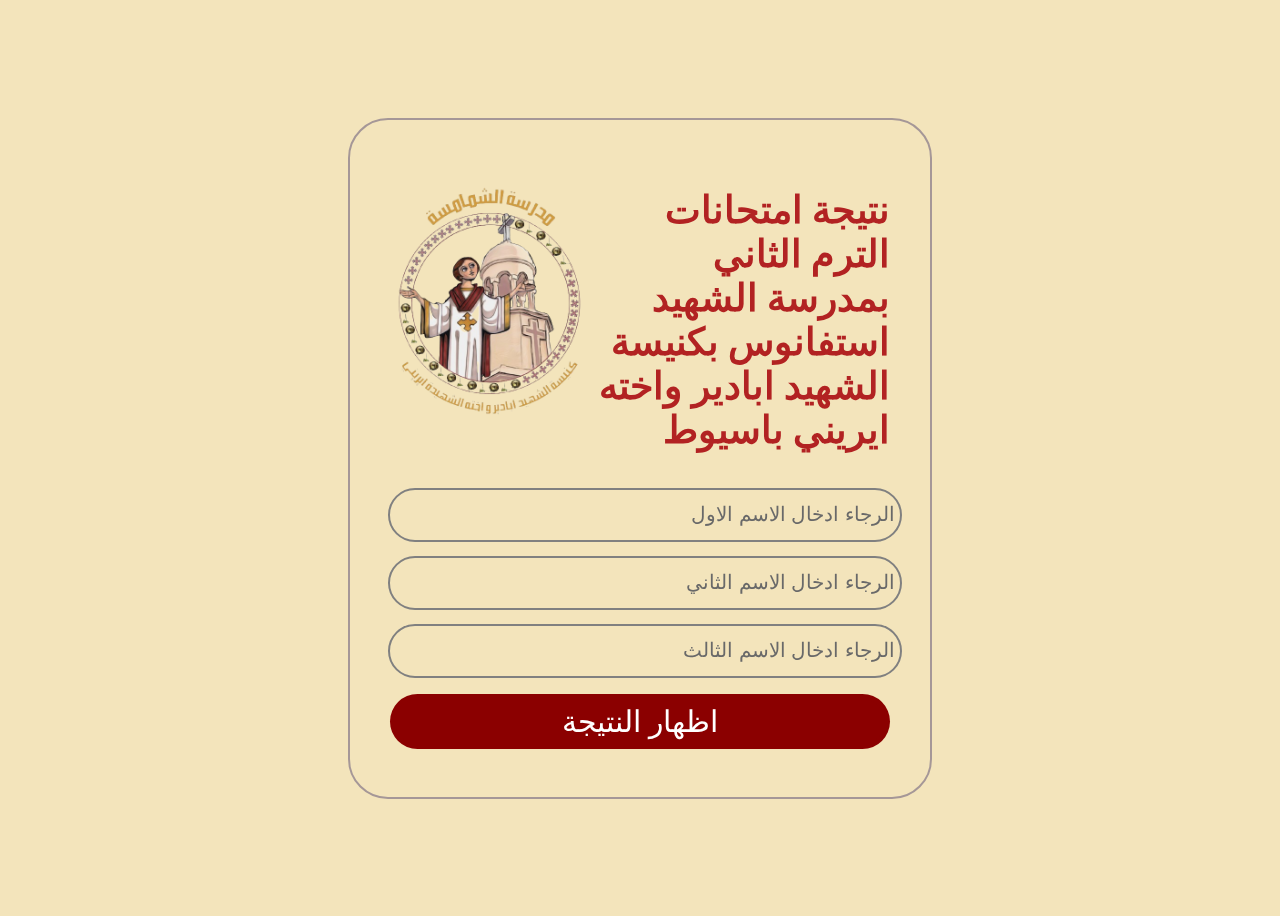
<file: index.html>
<!DOCTYPE html>
<html lang="ar">
<head> 
    <meta charset="UTF-8">
    <meta http-equiv="X-UA-Compatible" content="IE=edge">
    <meta name="viewport" content="width=device-width, initial-scale=1.0">
    <title>result of deacons school</title>
    <link rel="icon" type="image/png" href="hggmm.png">
    <link rel="stylesheet" href="style.css">
   
</head>
<body class="fdy">
    <form class="form" id="form" >
       <div class="container">
        <img class="image" src="hggmm.png">
    <h3 class="kk" dir="rtl">  نتيجة امتحانات الترم الثاني بمدرسة الشهيد استفانوس بكنيسة الشهيد ابادير واخته ايريني  باسيوط </h3>
    
    
    </div>

<input class="bebo" type="text" dir="rtl" id="firstname" placeholder="الرجاء ادخال الاسم الاول " required >

<br>
<input class="bebo" type="text" dir="rtl" id="secondname"  placeholder="الرجاء ادخال الاسم الثاني " required>

<br>
<input class="bebo" type="text" dir="rtl"  id="thirdname"  placeholder="الرجاء ادخال الاسم الثالث" required>
<br>
<button class="gogo" type="submit" id="show" ><a class="grgr">اظهار النتيجة</a></button>
<br>
    </form>
    <script src="java.js"></script>
</body>
</html>
</file>
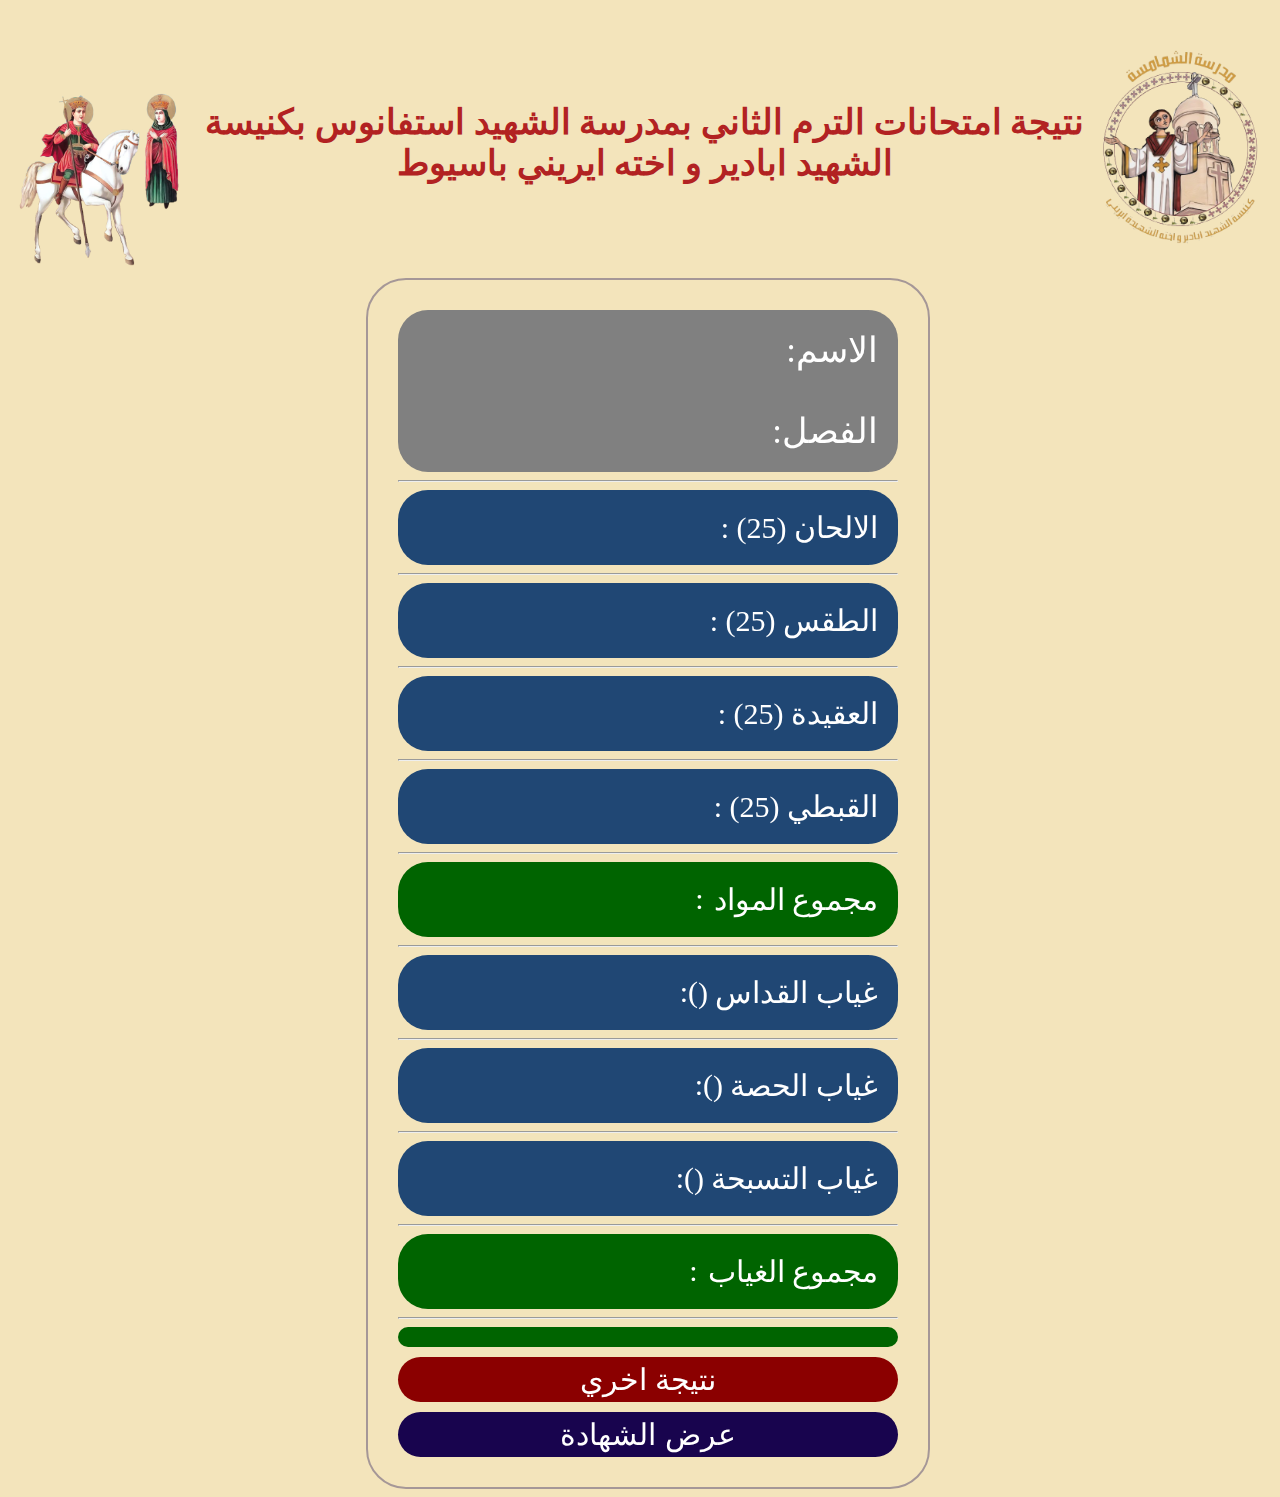
<file: secondnatega.html>
<!DOCTYPE html>
<html lang="en">
  <head>
    <meta charset="UTF-8" />
    <meta http-equiv="X-UA-Compatible" content="IE=edge" />
    <meta name="viewport" content="width=device-width, initial-scale=1.0" />
    <title>result of deacons school</title>
    <link rel="icon" type="image/png" href="hggmm.png" />
    <link rel="stylesheet" href="styling.css" />
  </head>
  <body class="qq">
    <div class="container">
      <img class="im" src="st.abadeer.png" />
      <h3 class="kk" dir="rtl">
        نتيجة امتحانات الترم الثاني بمدرسة الشهيد استفانوس بكنيسة الشهيد ابادير
        و اخته ايريني باسيوط
      </h3>
      <img class="ig" src="hggmm.png" />
    </div>

    <form class="ggrg">
      <div class="name0" dir="rtl">
        <div class="name">الاسم: <span class="drga2" id="name"></span></div>
        <br />
        <div class="name">
          الفصل: <span class="drga2" id="classname"></span>
        </div>
      </div>
      <hr />
      <div class="name1" dir="rtl">
        الالحان (25) :<span class="drga" id="alhan"></span>
      </div>
      <hr />
      <div class="name1" dir="rtl">
        الطقس (25) :<span class="drga" id="taks"></span>
      </div>
      <hr />
      <div class="name1" dir="rtl">
        العقيدة (25) :<span class="drga" id="akeda"></span>
      </div>
      <hr />
      <div class="name1" dir="rtl" id="copt">
        القبطي (25) :<span class="drga" id="coptic"></span>
      </div>
      <hr />
      <div class="name2" dir="rtl" id="totald">
        مجموع المواد <span id="finalSubjects" class="dd"></span>:<span class="drga"  id="total"></span>
      </div>
      <hr />
      <div class="name1" dir="rtl" id="kod">
        غياب القداس (<span id="finalkodas"></span>):
        <span class="drga" id="kodasAbsence"></span>
      </div>
      <hr />
      <div class="name1" dir="rtl">
        غياب الحصة (<span id="finalHesa"></span>):
        <span class="drga" id="classAbsence"></span>
      </div>
      <hr />
      <div class="name1" dir="rtl" id="tt">
        غياب التسبحة (<span id="finalTasbha"></span>):<span
          class="drga"
          id="tasbhaAbsence"
        ></span>
      </div>
      <hr />
      <div class="name2" dir="rtl" id="ewe">
        مجموع الغياب <span id="finalPresent" class="dd"></span>:
        <span class="drga" id="slok"></span>
      </div>
      <hr />
      <div class="name3" dir="rtl" id="mmm">
        <span class="moahl" id="moahl"></span>
      </div>

      <div class="buttons-container">
        <button class="gogo" type="button">
          <a href="index.html" class="grgr">نتيجة اخري</a>
        </button>
        <button class="DDD" type="button" id="sas">عرض الشهادة</button>
      </div>
    </form>
    <script src="javara.js"></script>
  </body>
</html>
</file>
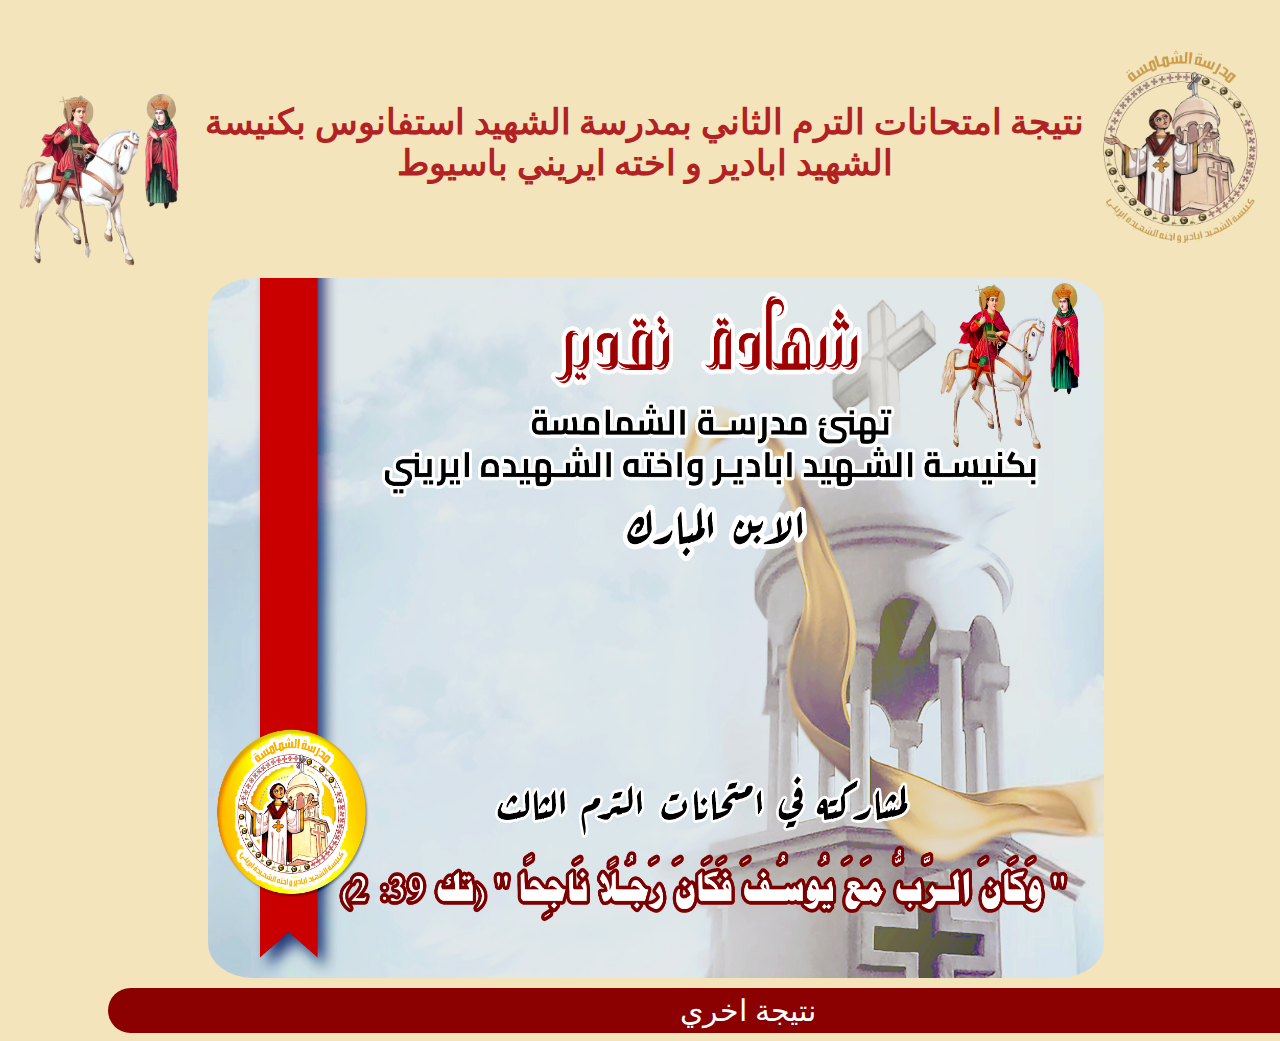
<file: thirdnatega.html>
<!DOCTYPE html>
<html lang="ar">
<head> 
    <meta charset="UTF-8">
    <meta http-equiv="X-UA-Compatible" content="IE=edge">
    <meta name="viewport" content="width=device-width, initial-scale=1.0">
    <title>result of deacons school</title>
    <link rel="icon" type="image/png" href="hggmm.png">
    <link rel="stylesheet" href="styles.css">
   
</head>
<body class="phph">
    <div class="container">
        <img class="im" src="st.abadeer.png">

        <h3 class="kk" dir="rtl">  نتيجة امتحانات الترم الثاني بمدرسة الشهيد استفانوس بكنيسة الشهيد ابادير و اخته ايريني باسيوط </h3>
<img class="ig" src="hggmm.png">
</div>

<div class="cont">
    <div class="name"></div> <span class="drga2" id="name"></span></div>
    <img class="sss" src="photo.jpg">
    <div class="name0"dir="rtl">
        
</div>
<button class="gogo" type="submit"><a href="index.html" class="grgr">نتيجة اخري</a></button>
<script src="javaing.js"></script>
</body>
</file>
<file: style.css>
.fdy{
    background-color: #f3e4bb;
    display: flex;
    height: 100vh;
    justify-content:center;
    align-items: center;
    overflow-x: hidden;
    max-width: 100%;
    scroll-behavior: smooth;
        
    }
    .form{
        width: 500px;
        height:fit-content;
        background-color: darkblue;
        align-items: center;
        background: transparent;
        backdrop-filter: blur(5px);
        border:2px solid rgb(165, 151, 151);
        margin: auto;
        justify-content: center;
        padding: 30px 40px;
     border-radius: 40px;
    
    }
    .container{
        display: flex;
        align-items: center;
    }
    .image{
        width: 200px;
        height: 270px;
    display: flex;
        justify-content: center;
        align-items: center;
        max-width: 1000px;
        margin: 5px;
        
       
    }
    .kk{
        font-size: 38px;
        color:firebrick;
        font-family: "Roboto Slab", serif;
        font-optical-sizing: auto;
        font-weight: weight;
        font-style: normal;
      
    }
    .bebo{
        width: 500px;
        display: block;
        max-width: 1300px;
        align-items: center;
        margin: auto;
        height: 40px;
    justify-content:center;
    border-radius: 30px;
    padding: 5px;
    font-size: 20px;
    border: slategray;
    outline: 2px solid grey;
    background: transparent;
    color:black;
    
    }
    .gogo{
        width: 500px;
        display: block;
        color: white;
        background-color:darkred;
        max-width: 1300px;
        align-items: center;
      margin: auto;
    justify-content: center;
    border-radius: 30px;
    border: none;
    padding: 5px;
    font-size: 30px;
    text-decoration: none;
    }
    .gogo:hover{
        background-color:rgb(83, 173, 201);
        color:darkred;
    }
    .bebo::placeholder{
        color: rgb(105, 105, 105);
    }
    .cc{
        display: flex;
     justify-content: space-between;
     color: black;
     padding: 5px;
     font-size: 25px;
    }
    
    .cc a{
        color: rgb(18, 9, 95);
        text-decoration: none;
    font-family: Impact, Haettenschweiler, 'Arial Narrow Bold', sans-serif;
    
    }
    
    .cc a:hover{
        color: blue;
        text-decoration: underline;
    }
  .bebo1{
    width: 500px;
    display: block;
    max-width: 1300px;
    align-items: center;
    margin: auto;
    height: 40px;
justify-content:center;
border-radius: 30px;
padding: 5px;
font-size: 20px;
border: slategray;
outline: 2px solid grey;
background: transparent;
color: white;

  }
  .bebo2{
    width: 500px;
    display: block;
    max-width: 1300px;
    align-items: center;
    margin: auto;
    height: 40px;
justify-content:center;
border-radius: 30px;
padding: 5px;
font-size: 20px;
border: slategray;
outline: 2px solid grey;
background: transparent;
color: white;

  }
  .grgr{
    text-decoration: none;
    display: block;
    color: white;
    background-color:darkred;
    max-width: 1300px;
    align-items: center;
  margin: auto;
justify-content: center;
border-radius: 30px;
border: none;
padding: 5px;
font-size: 30px;
text-decoration: none;
}
  
  .grgr:hover{
    color: black;
    background-color:rgb(83, 173, 201) ;
    
  }
  @media (max-width: 700px) {
    .fdy{
        background-color:#f3e4bb;
        display: flex;
        height: 100vh;
        justify-content:center;
        align-items: center;
        scroll-behavior: smooth;
       
    }
    .form{   width: fit-content;
        height:fit-content;
        background-color: darkblue;
        align-items: center;
        background: transparent;
        backdrop-filter: blur(5px);
        border:2px solid rgb(165, 151, 151);
        margin: auto;
        justify-content: center;
        padding: 20px;
     border-radius: 40px;
     
    }
    .container{
        display: flex;
        align-items: center;
        justify-content: space-between;
    }
    .image{
        width: 100px;
        height: 170px;
    display: flex;
        justify-content: center;
        align-items: center;
        max-width: 700px;
        margin: 5px;
        
       
    }
    .kk{
        font-size: 22px;
        color:firebrick;
        font-family: "Roboto Slab", serif;
        font-weight: weight;
        font-style: normal;
      
    }
    .bebo{
        width: 300px;
        display: block;
        max-width: 1300px;
        align-items: center;
        margin: auto;
        height: 40px;
    justify-content:center;
    border-radius: 30px;
    padding: 5px;
    font-size: 20px;
    border: slategray;
    outline: 2px solid grey;
    background: transparent;
    color:black;
    
    }
    .gogo{
        width: 300px;
        display: block;
        color: white;
        background-color:darkred;
        max-width: 1300px;
        align-items: center;
      margin: auto;
    justify-content: center;
    border-radius: 30px;
    border: none;
    padding: 5px;
    font-size: 30px;
    text-decoration: none;
    }
    .gogo:hover{
        background-color:rgb(83, 173, 201);
        color:darkred;
    }
    .bebo::placeholder{
        color: rgb(105, 105, 105);
    }
    .cc{
        display: flex;
     justify-content: space-between;
     color: black;
     padding: 5px;
     font-size: 25px;
    }
    
    .cc a{
        color: rgb(18, 9, 95);
        text-decoration: none;
    font-family: Impact, Haettenschweiler, 'Arial Narrow Bold', sans-serif;
    
    }
    
    .cc a:hover{
        color: blue;
        text-decoration: underline;
    }
  .bebo1{
    width: 350px;
    display: block;
    max-width: 1300px;
    align-items: center;
    margin: auto;
    height: 40px;
justify-content:center;
border-radius: 30px;
padding: 5px;
font-size: 20px;
border: slategray;
outline: 2px solid grey;
background: transparent;
color: white;

  }
  .bebo2{
    width: 350px;
    display: block;
    max-width: 1300px;
    align-items: center;
    margin: auto;
    height: 40px;
justify-content:center;
border-radius: 30px;
padding: 5px;
font-size: 20px;
border: slategray;
outline: 2px solid grey;
background: transparent;
color: white;

  }
  .grgr{
    text-decoration: none;
    display: block;
    color: white;
    background-color:darkred;
    max-width: 1300px;
    align-items: center;
  margin: auto;
justify-content: center;
border-radius: 30px;
border: none;
padding: 5px;
font-size: 30px;
text-decoration: none;
  }
  .grgr:hover{
    color: black;
    background-color: rgb(83, 173, 201);
}
  }
</file>
<file: styling.css>
.qq{
    background-color: #f3e4bb;
    width: 100%;
    height: 100%;
    justify-content:center;
    align-items: center;
    overflow-x: hidden;
    max-width: 100%;
  scroll-behavior: smooth;   
}
.ggrg{
    width: 500px;
    height:fit-content;
    background-color: darkblue;
    align-items: center;
    background: transparent;
    backdrop-filter: blur(5px);
    border:2px solid rgb(165, 151, 151);
    margin: auto;
    justify-content: center;
    padding: 30px;
 border-radius: 40px;
}
.container{
   
    display: flex;
align-items: center;
width: 98%;

}
.dd{
  margin-right: 10px;
}
   
.ig{
        width: 200px;
        height: 230px;
        max-width: 1000px;
        padding-top: 40px;
      
    }
.im{
    width: 200px;
    height: 250px;
    max-width: 1000px;
 
}
.kk{
    font-size: 35px;
    color:firebrick;
    font-family: "Roboto Slab", serif;
     justify-content: space-between;
     text-align: center;

}
.name1{
    color: white;
    display:flex;
    padding: 20px;
    font-size: 30px;
    background-color: rgb(32, 71, 116);
    border-radius: 30px;
}

.name0{
    color:white;
    display: block;
    justify-content: space-between;
    align-items: center;
   padding: 20px;
    font-size: 35px;
    background-color:gray ;
    border-radius: 30px;
    
}


.gogo{
    width: 500px;
    display: block;
    color: white;
    background-color:darkred;
    max-width: 1300px;
    align-items: center;
  margin-top: 10px;
justify-content: center;
border-radius: 30px;
border: none;
padding: 5px;
font-size: 30px;
text-decoration: none;

}
.DDD{width: 500px;
  display: block;
  color: white;
  background-color:rgb(24, 4, 78);
  max-width: 1300px;
  align-items: center;
margin-top: 10px;
justify-content: center;
border-radius: 30px;
border: none;
padding: 5px;
font-size: 30px;
text-decoration: none;


}
.DRDR{text-decoration: none;
  display: block;
  color: white;
  background-color:rgb(24, 4, 78);
  max-width: 1300px;
  align-items: center;
margin: auto;
justify-content: center;
border-radius: 30px;
border: none;
font-size: 30px;
text-decoration: none;

}
.DDD:hover{background-color:rgb(4, 151, 14);
  color:darkred;

}
.DRDR:hover{background-color:rgb(4, 151, 14);
  color:darkred;}
.gogo:hover{
    background-color:rgb(83, 173, 201);
    color:darkred;
}
.grgr{
    text-decoration: none;
        display: block;
        color: white;
        background-color:darkred;
        max-width: 1300px;
        align-items: center;
      margin: auto;
    justify-content: center;
    border-radius: 30px;
    border: none;
    font-size: 30px;
    text-decoration: none;
    
   
    
  }
  .grgr:hover{
    color: black;
    background-color: rgb(83, 173, 201);
  }
  .name2{
    color:white;
    display: flex;
   padding: 20px;
    font-size: 30px;
    background-color: darkgreen;
    border-radius: 30px;
   
  }
  
  .drga{
    text-align: center;
    
    padding-right: 40px;
  }
  .drga2{
    text-align: center;
    padding: right 5px;
  }
  
  .name3{ color:white;
    
   padding: 10px;
    font-size: 30px;
    background-color: darkgreen;
    border-radius: 30px;
    align-items: center;
  text-align: center;}
  @media (max-width: 768px) {
    .qq{
        background-color:#f3e4bb;
        overflow-x: hidden;
        height: 100vh;
        justify-content:center;
        align-items: center; 
        width: 100vw;
        max-width: 1200px;
      margin: 0;
      padding: 0;
      box-sizing: border-box;
      scroll-behavior: smooth;
    }
    .ggrg{
        width:290px;
        height:fit-content;
        background-color: darkblue;
        align-items: center;
        background: transparent;
        backdrop-filter: blur(5px);
        border:2px solid rgb(165, 151, 151);
        margin: auto;
        justify-content: center;
        padding: 40px;
     border-radius: 40px;
  
    }
    
      
    .container{
        display:flex;
    align-items: center;
    justify-content: space-between;
    margin: 0px;
   
   margin: 0;
    overflow-x: hidden;
    box-sizing: border-box;
   

    
}



        
    .ig{
            width: 90px;
            height: 120px;
            max-width: 1200px;
            padding-top: 40px;
          margin-right: 0%;
          gap: 0;
          
        }
    .im{
        width: 90px;
        height: 150px;
        max-width:1200px;
        gap: 0;
     
    }
    .kk{
        font-size: 19px;
        color:firebrick;
        font-family: "Roboto Slab", serif;
        justify-content: space-between;
        gap: 0;
     
    
    }
    .name1{
        color: white;
        display: block;
        padding: 20px;
        font-size: 20px;
        background-color: rgb(32, 71, 116);
        border-radius: 30px;
        
    
    }
    .name0{
      color:white;
      display: block;
      justify-content: space-between;
      align-items: center;
     padding: 20px;
      font-size: 20px;
      background-color:gray ;
      border-radius: 30px;
    }
    .gogo{
        width: 290px;
        display: block;
        color: white;
        background-color:darkred;
        max-width: 1300px;
        align-items: center;
      margin-top: 10px;
    justify-content: center;
    border-radius: 30px;
    border: none;
    padding: 5px;
    font-size: 30px;
    text-decoration: none;
    
    }
    .gogo:hover{
        background-color:rgb(83, 173, 201);
        color:darkred;
    }
    .grgr{
      text-decoration: none;
      display: block;
      color: white;
      background-color:darkred;
      max-width: 1300px;
      align-items: center;
    margin: auto;
  justify-content: center;
  border-radius: 30px;
  border: none;
  font-size: 30px;
  text-decoration: none;
       
        
      }
      .grgr:hover{
        color: black;
        background-color: rgb(83, 173, 201);
      }
    .DDD{ width: 290px;
      display: block;
      color: white;
      background-color:rgb(24, 4, 78);
      max-width: 1300px;
      align-items: center;
    margin-top: 10px;
  justify-content: center;
  border-radius: 30px;
  border: none;
  padding: 5px;
  font-size: 30px;
  text-decoration: none;
  
      

      }
      .dd{
        margin-right: 10px;
      }
      .DRDR{text-decoration: none;
        display: block;
        color: white;
        background-color:rgb(24, 4, 78);
        max-width: 1300px;
        align-items: center;
      margin: auto;
    justify-content: center;
    border-radius: 30px;
    border: none;
    font-size: 30px;
    text-decoration: none;}
    .DDD:hover{ background-color:rgb(4, 151, 14);
      color:darkred;}
      .DRDR:hover{
        background-color:rgb(4, 151, 14);
        color:darkred;;
      }
      .name2{
        color:white;
        display: flex;
        justify-content: space-between;
        align-items: center;
       padding: 20px;
        font-size: 20px;
        background-color: darkgreen;
        border-radius: 30px;}
        .drga{
          text-align: center;
          
          padding-right: 40px;
        }
        .drga2{
          text-align: center;
          padding: right 5px;
        }
        .name3{ color:white;
          padding: 10px;
           font-size: 30px;
           background-color: darkgreen;
           border-radius: 30px;
           align-items: center;
         text-align: center;}
      }
</file>
<file: styles.css>
.phph{
    background-color: #f3e4bb;
    width: 100%;
    height: 100%;
    justify-content:center;
    align-items: center;
    overflow-x: hidden;
    max-width: 100%;
  scroll-behavior: smooth; 
}
.container{
    display: flex;
    align-items: center;
    width: 98%;
    
}.ig{
    width: 200px;
    height: 230px;
    max-width: 1000px;
    padding-top: 40px;
  
}
.im{
width: 200px;
height: 250px;
max-width: 1000px;}
.kk{
    font-size: 35px;
    color:firebrick;
    font-family: "Roboto Slab", serif;
     justify-content: space-between;
     text-align: center;
}
.sss{
    width: 70%;
    height: 700px;;
    align-items: center;
    display: flex;
    justify-content: center;
    border-radius:5%;
    margin-left: 200px;

}
.gogo{
    width: 100%;
    display: block;
    color: white;
    background-color:darkred;
    max-width: 1300px;
    align-items: center;
  margin-top: 10px;
  margin-left: 100px;
justify-content: center;
border-radius: 30px;
border: none;
padding: 5px;
font-size: 30px;
text-decoration: none;

}.gogo:hover{
    background-color:rgb(83, 173, 201);
    color:darkred;
}
.grgr{
    text-decoration: none;
        display: block;
        color: white;
        background-color:darkred;
        max-width: 1300px;
        align-items: center;
      margin: auto;
    justify-content: center;
    border-radius: 30px;
    border: none;
    font-size: 30px;
    text-decoration: none;
    
   
    
  }
  .grgr:hover{
    color: black;
    background-color: rgb(83, 173, 201);
  }
  .drga2{
    color: rgb(35, 2, 84);
    font-size:120px;
    font-style:normal;
    font-family:'Gill Sans', 'Gill Sans MT', Calibri, 'Trebuchet MS', sans-serif;
    font-weight: bolder;
    display: flex;
    margin-left:400PX;
    margin-top: 280px;
    position: absolute;
  }
  @media(max-width: 768px){
    .qq{
      background-color:#f3e4bb;
      overflow-x: hidden;
      height: 100vh;
      justify-content:center;
      align-items: center; 
      width: 100vw;
      max-width: 1200px;
    margin: 0;
    padding: 0;
    box-sizing: border-box;
    scroll-behavior: smooth;
  }
  .container{
    display:flex;
align-items: center;
justify-content: space-between;
margin: 0px;

margin: 0;
overflow-x: hidden;
box-sizing: border-box;



}


.phph{
  margin-left: 0%;
  overflow-x: hidden;
}
    
.ig{
        width: 90px;
        height: 120px;
        max-width: 1200px;
        padding-top: 40px;
      margin-right: 0%;
      gap: 0;
      
    }
.im{
    width: 90px;
    height: 150px;
    max-width:1200px;
    gap: 0;
 
}
.kk{
    font-size: 19px;
    color:firebrick;
    font-family: "Roboto Slab", serif;
    justify-content: space-between;
    gap: 0;
 

}

.gogo{
  width: 210px;
  display: block;
  color: white;
  background-color:darkred;
  max-width: 1300px;
  align-items: center;
margin-top: 10px;
justify-content: center;
border-radius: 30px;
border: none;
padding: 5px;
font-size: 30px;
text-decoration: none;

}
.gogo:hover{
  background-color:rgb(83, 173, 201);
  color:darkred;
}
.grgr{
text-decoration: none;
display: block;
color: white;
background-color:darkred;
max-width: 1300px;
align-items: center;
margin: auto;
justify-content: center;
border-radius: 30px;
border: none;
font-size: 30px;
text-decoration: none;
 
  
}
.grgr:hover{
  color: black;
  background-color: rgb(83, 173, 201);
}

.sss{
  width: 90%;
  height: 310px;
  align-items: center;
  display: flex;
  justify-content: center;
  border-radius:5%;
  margin-left: 20px;

  }
  .drga2{
    color: rgb(35, 2, 84);
    font-size:  40px;
    font-style:normal;
    font-family:'Gill Sans', 'Gill Sans MT', Calibri, 'Trebuchet MS', sans-serif;
    font-weight: bolder;
    display: flex;
    margin-left:110px;
    margin-top: 130px;
    position: absolute;
}
  }
</file>
